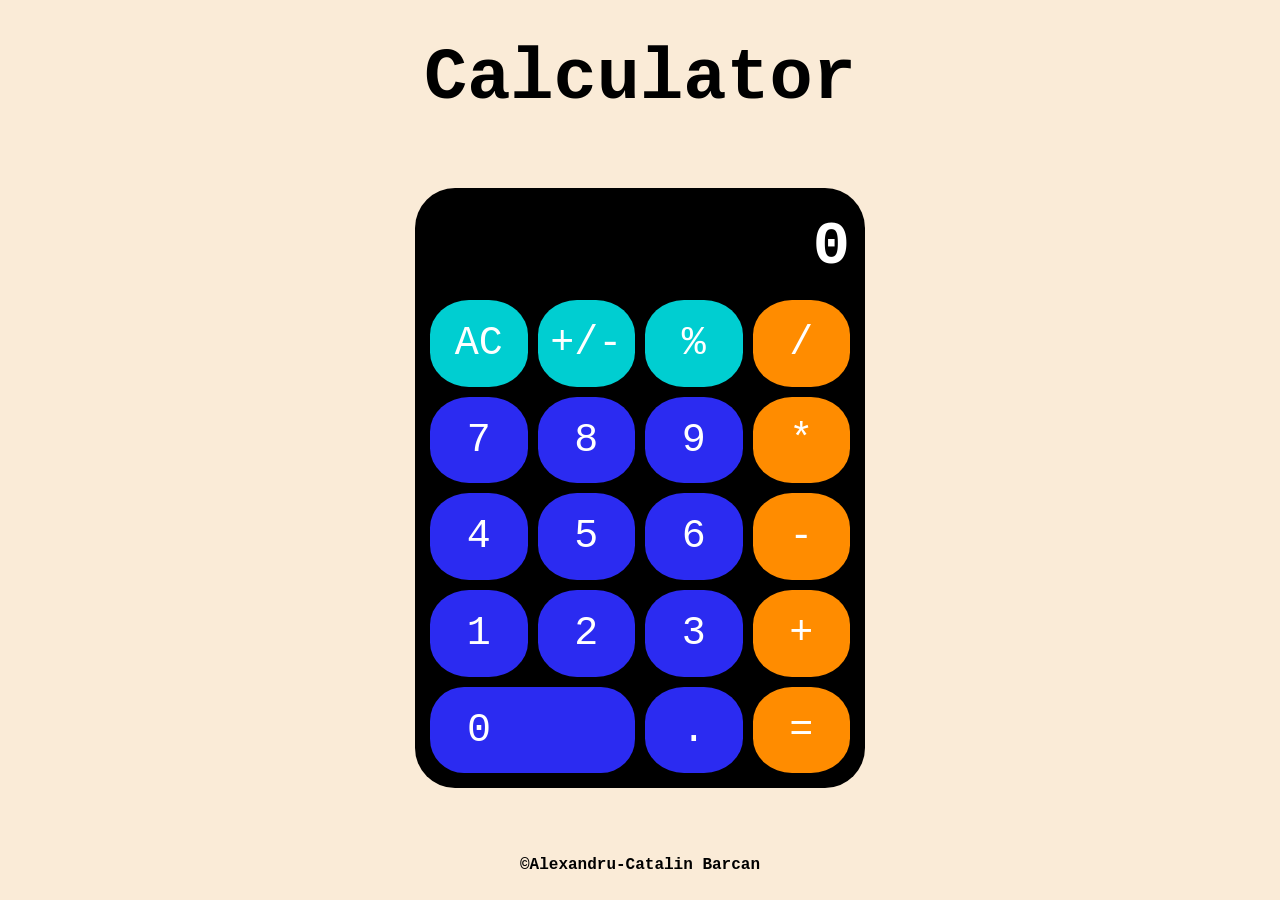
<file: index.html>
<!DOCTYPE html>
<html lang="en">
<head>
  <meta charset="UTF-8">
  <meta http-equiv="X-UA-Compatible" content="IE=edge">
  <meta name="viewport" content="width=device-width, initial-scale=1.0">
  <link rel="stylesheet" href="./styles/style.css">
  <title>Calculator</title>
</head>
<body>
  <header>
    <h1>Calculator</h1>
  </header>
  <main>
    <div id="calculator">
      <div id="display">0</div>
      <button id="clear" class="clear">AC</button>
      <button class="sign">+/-</button>
      <button class="percentage">%</button>
      <button class="operator">/</button>
      <button class="number">7</button>
      <button class="number">8</button>
      <button class="number">9</button>
      <button class="operator">*</button>
      <button class="number">4</button>
      <button class="number">5</button>
      <button class="number">6</button>
      <button class="operator">-</button>
      <button class="number">1</button>
      <button class="number">2</button>
      <button class="number">3</button>
      <button class="operator">+</button>
      <button id="zero"  class="number">0</button>
      <button class="dot">.</button>
      <button class="equal">=</button>
    </div>
  </main>
  <footer>
    <h4>&copy;Alexandru-Catalin Barcan</h4>
  </footer>
  <script src="./scripts/script.js"></script>
</body>
</html>
</file>
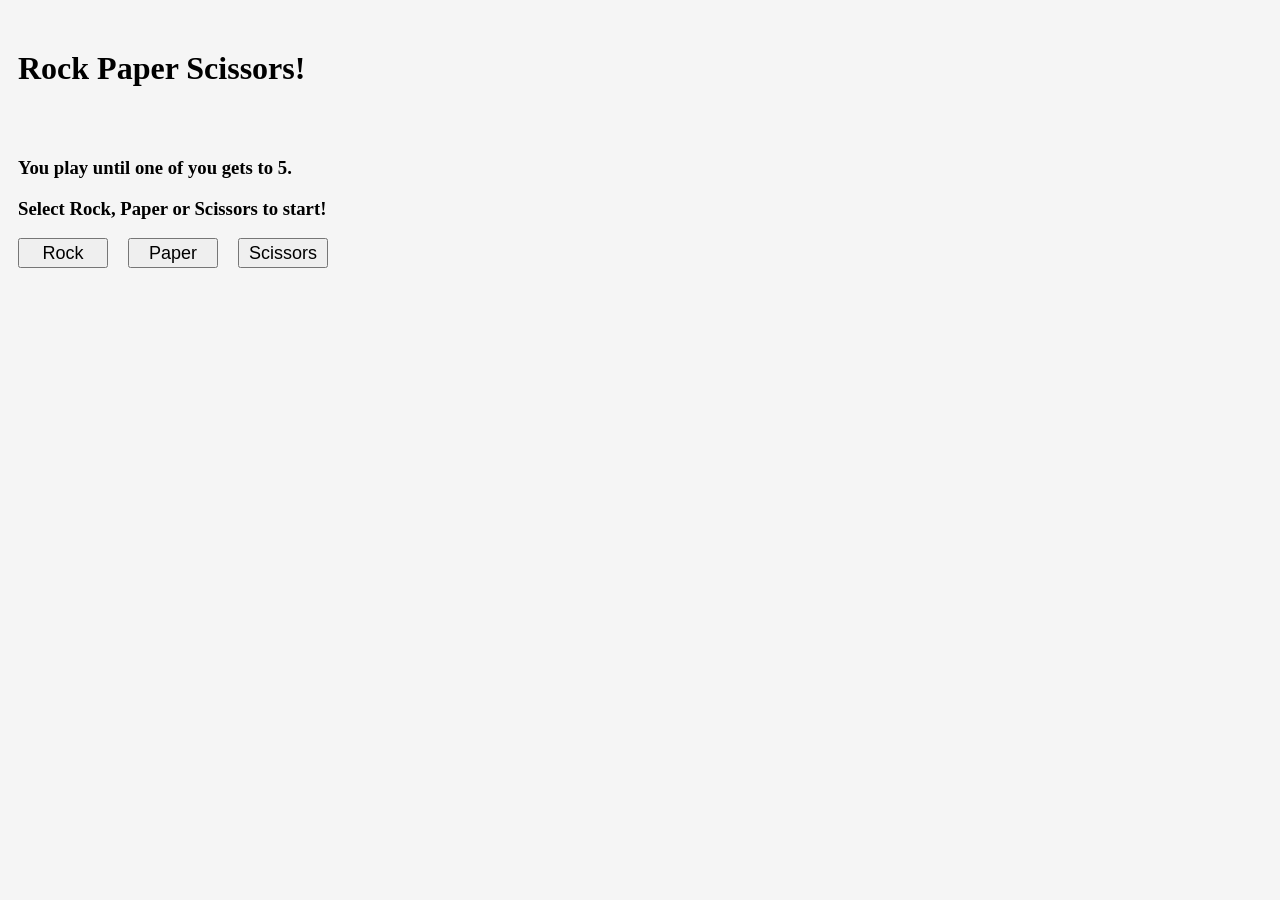
<file: exercises/rock_paper_scissors/rock_paper_scissors.html>
<!DOCTYPE html>
<html lang="en">
<head>
  <meta charset="UTF-8">
  <meta http-equiv="X-UA-Compatible" content="IE=edge">
  <meta name="viewport" content="width=device-width, initial-scale=1.0">
  <title>Document</title>
</head>
<body>
  <script src="./scripts/script.js"></script>
</body>
</html>
</file>
<file: styles/style.css>
* {
  box-sizing: border-box;
  margin: 0;
  padding: 0;
  font-family: 'Courier New', Courier, monospace;
  /* border: 1px solid red; */
}

html,
body {
  height: 100vh;
  width: 100%;
}

body {
  display: flex;
  flex-direction: column;
  justify-content: space-between;
  align-items: center;
  background-color: antiquewhite;
}

header {
  margin-top: 3%;
  font-size: 36px;
}

#calculator {
  height: 600px;
  width: 450px;
  display: grid;
  grid-template: repeat(6, 1fr) / repeat(4, 1fr);
  background-color: black;
  padding: 15px;
  border-radius: 40px;
  gap: 10px;
}

button {
  border: none;
  border-radius: 40%;
  font-size: 40px;
  font-weight: 500;
  color: white;
  cursor: pointer;
  outline: none;
}

.number:active,
.dot:active {
  background-color: rgb(73, 73, 228);
  transition: background-color 0s;
}

#display {
  grid-area: 1 / 1 / span 1 / span 4;
  display: flex;
  justify-content: flex-end;
  align-items: center;
  font-size: 62px;
  font-weight: 700;
  color: white;
}

.number,
.dot {
  background-color: rgb(43, 43, 241);
  transition: background-color 2.5s;
}

.number:active,
.dot:active {
  background-color: rgb(96, 96, 252);
  transition: background-color 0s;
}

.operator {
  background-color: darkorange;
}

.operator:focus {
  background-color: white;
  color: darkorange;
}

.equal {
  background-color: darkorange;
  transition: background-color 2.5s;
}

.equal:active {
  background-color: rgb(250, 188, 112);
  transition: background-color 0s;
}

.clear,
.sign,
.percentage {
  background-color: darkturquoise;
  transition: background-color 2.5s;
}

.clear:active,
.sign:active,
.percentage:active {
  background-color: rgb(99, 239, 241);
  transition: background-color 0s;
}

#zero {
  grid-area: 6 / 1 / span 1 / span 2;
  border-radius: 34px;
  display: flex;
  align-items: center;
  padding-left: 37px;
}

footer {
  margin-bottom: 2%;
}
</file>
